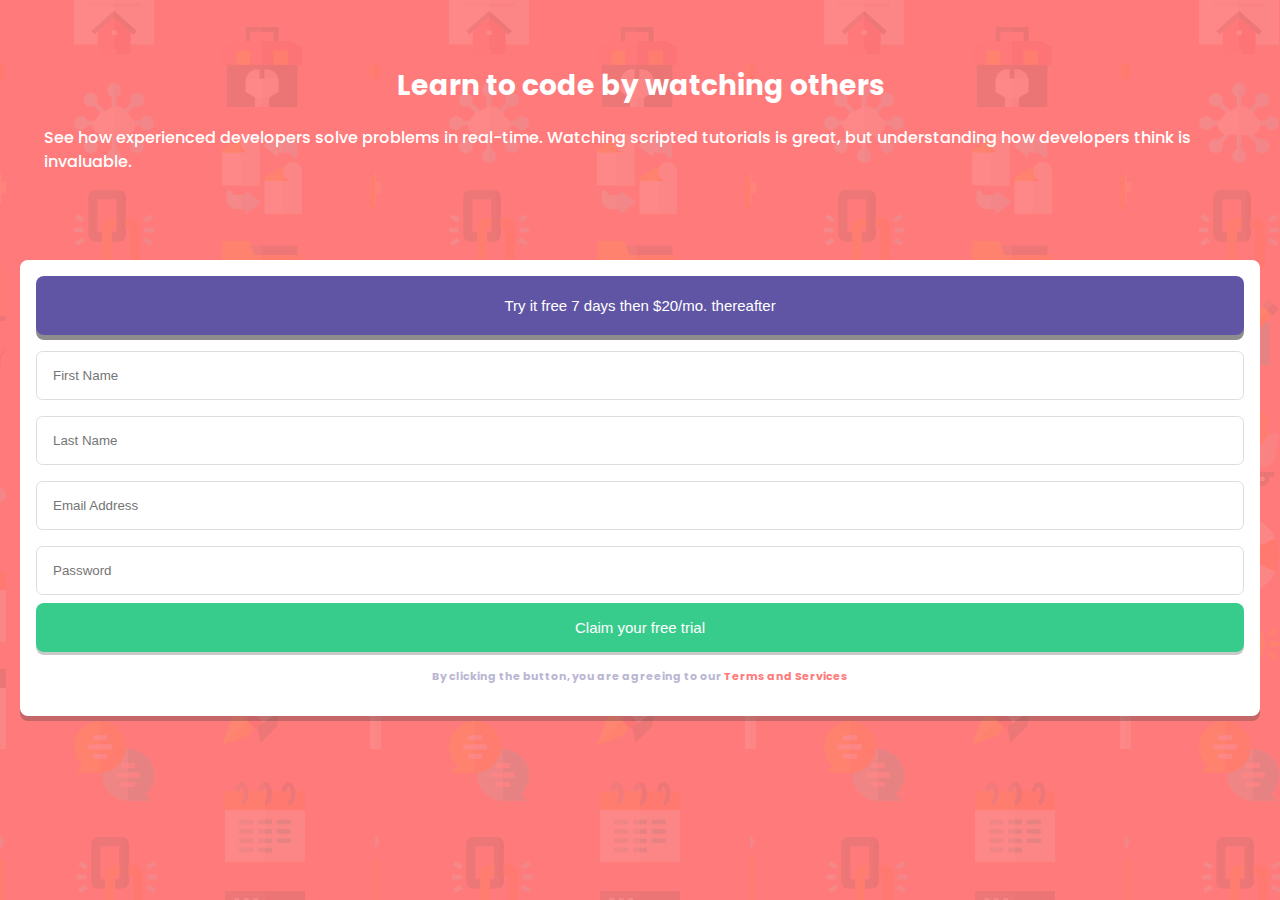
<file: index.html>
<!DOCTYPE html>
<html lang="en">
<head>
  <meta charset="UTF-8">
  <meta name="viewport" content="width=device-width, initial-scale=1.0"> <!-- displays site properly based on user's device -->

  <link rel="icon" type="image/png" sizes="32x32" href="./images/favicon-32x32.png">
  <link rel="stylesheet" href="styles.css">
  
  
  <title>Frontend Mentor | Intro component with sign up form</title>

</head>
<body>
  <div class="all-container">
    <div class="intro">
      <h2 class="heading">Learn to code by watching others</h2>

      <p class="intro-paragraph" style="text-align: left;">See how experienced developers solve problems in real-time. Watching scripted tutorials is great, 
      but understanding how developers think is invaluable.
      </p> 
    </div>
    
    <div class="form-container">
      <button class="tryitBtn">Try it free 7 days then $20/mo. thereafter</button>
        <form action="submitted.html" onsubmit="return(Validate());" class="main-form" name="form" id="form">
            <input class="input-item" type="text" name="fName" id="fName" placeholder="First Name">
            <input class="input-item" type="text" name="lName" id="lName" placeholder="Last Name">
            <input class="input-item" type="email" name="email" id="email" placeholder="Email Address">
            <input class="input-item" type="password" name="pWord" id="pWord" placeholder="Password">
            <button class="form-btn" type="submit">Claim your free trial</button>
            <p class="terms-text">By clicking the button, you are agreeing to our <span class="terms">Terms and Services</p></span>
        </form>
    </div>
  </div>

  
  
  <script src="app.js"></script>
</body>
</html>
</file>
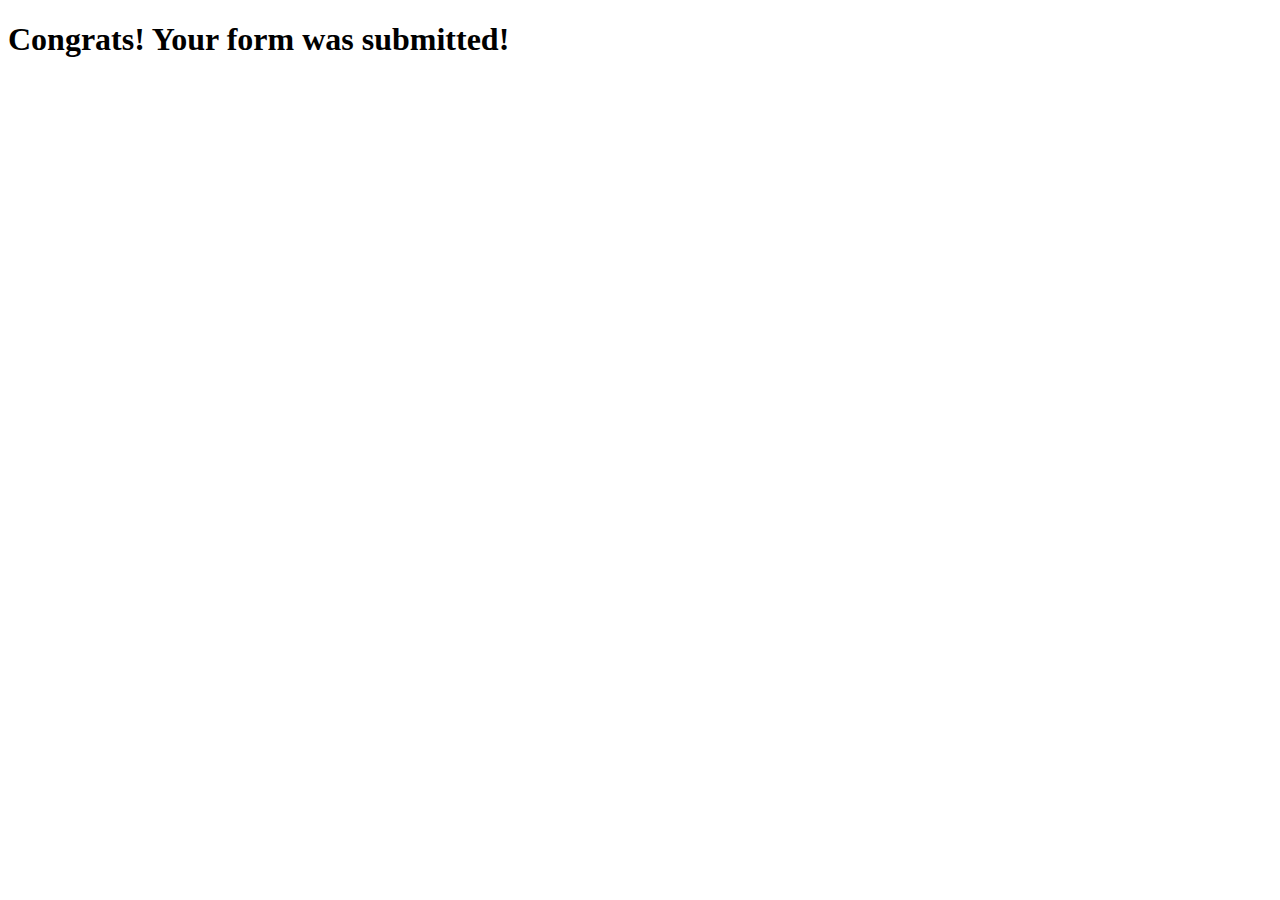
<file: intro-component-with-signup-form-master/submitted.html>
<!DOCTYPE html>
<html lang="en">
<head>
    <meta charset="UTF-8">
    <meta http-equiv="X-UA-Compatible" content="IE=edge">
    <meta name="viewport" content="width=device-width, initial-scale=1.0">
    <title>Form Validation</title>
</head>
<body>
    <h1>Congrats! Your form was submitted!</h1>
    
</body>
</html>
</file>
<file: styles.css>
/*==================== GOOGLE FONTS ====================*/
@import url('https://fonts.googleapis.com/css2?family=Poppins:wght@400;500;600;700&display=swap');

/*==================== VARIABLES CSS ====================*/
:root{
    --header-height: 3rem;

    /*========== Colors ==========*/
    --primary-red: hsl(0, 100%, 74%);
    --primary-green: hsl(154, 59%, 51%);
    --secondary-green: hsl(154, 65%, 68%);
    --accent-blue: hsl(248, 32%, 49%);
    --neutral-dark-blue: hsl(249, 10%, 26%);
    --neutral-grayish-blue: hsl(246, 25%, 77%);

    /*========== Font and typography ==========*/
    --body-font: 'Poppins', sans-serif;

    /* .5rem = 8px, 1rem = 16px, 1.5rem = 24px ... */
    --h1-font-size: 50px;
    --h2-font-size: 28px;
    --normal-font-size: 16px;
    --button-font-size: 15px;
    --small-font-size: 11px;
}


*{
    box-sizing: border-box;
    padding: 0;
    margin: 0;
}

body{
    background-color: var(--primary-red);
    background-image: url('./intro-component-with-signup-form-master/images/bg-intro-mobile.png');
    font-family: var(--body-font);
    height: 100vh;
}
h1{
    font-size: var(--h1-font-size);
    font-weight: 700;
}
h2{
    font-size: var(--h2-font-size);
    font-weight: 500;
}
p{
    font-size: var(--normal-font-size);
}
button{
    cursor: pointer;
}
.all-container{
    margin: 0 20px;
    display: flex;
    flex-direction: column;
    align-items: center;
}
.intro{
    margin: 70px 0;
    display: flex;
    flex-direction: column;
    align-items: center;
    text-align: center;
    
}
.heading{
    line-height: 2rem;
    padding: 0 3rem 1.5rem;
    color: #FFF;
    font-size: var(--h2-font-size);
    font-weight: 700;
}
.intro-paragraph{
    line-height: 1.5rem;
    text-align: center;
    padding: 0 1.5rem;
    font-size: var(--normal-font-size);
    font-weight: 500;
    color: #FFF;
}
.form-container{
    display: flex;
    flex-direction: column;
    align-items: center;
    padding: 1rem;
    margin: 1rem 1rem 4rem;
    width: 100%;
    background-color: #FFF;
    border-radius: 0.5rem;
    box-shadow: 0px 5px rgba(65, 62, 62, 0.308);
}
.tryitBtn{
    font-size: var(--button-font-size);
    font-weight: 500;
    width: 100%;
    padding: 1rem 4rem;
    margin: 0 1.5rem 0.5rem;
    line-height: 1.7rem;
    background-color: var(--accent-blue);
    border-radius: 0.5rem;
    border: none;
    box-shadow: 0px 5px rgba(65, 62, 62, 0.596);
    color: #FFF;
}
.main-form{
    display: flex;
    flex-direction: column;
    align-items: center;
    width: 100%;
}
.input-item{
    margin: 0.5rem;
    padding: 1rem;
    width: 100%;
    border: 1px solid #DEDEDE;
    border-radius: 0.4rem;
    color: #3D3B48;
    
}
.form-btn{
    width: 100%;
    padding: 1rem;
    font-size: var(--button-font-size);
    color: #FFF;
    background-color: var(--primary-green);
    border: none;
    border-radius: 0.5rem;
    box-shadow: 0px 3px rgba(65, 62, 62, 0.281);
}
.form-btn:hover{
    background-color: var(--secondary-green);
}
.terms-text{
    padding: 1rem 2rem;
    text-align: center;
    line-height: 1rem;
    font-weight: 700;
    font-size: var(--small-font-size);
    color: #BAB7D4;
}
.terms{
    color: var(--primary-red);
}
@media screen and (min-width: 1440px) {
    body{
        background-image: url('./intro-component-with-signup-form-master/images/bg-intro-desktop.png');
    }
    .all-container{
        display: flex;
        flex-direction: row;
        justify-content: space-between;
        height: 100vh;  
    }
    div.intro{
        margin: 0 1rem 0 9em;
        display: flex;
        justify-content: left;
    }
    .heading {
        margin: 1rem 0;
        padding: 0;
        font-size: var(--h1-font-size);
        font-weight: 700;
        line-height: 3.5rem;
        position: relative;
        left: -6rem;
        }
}
</file>
